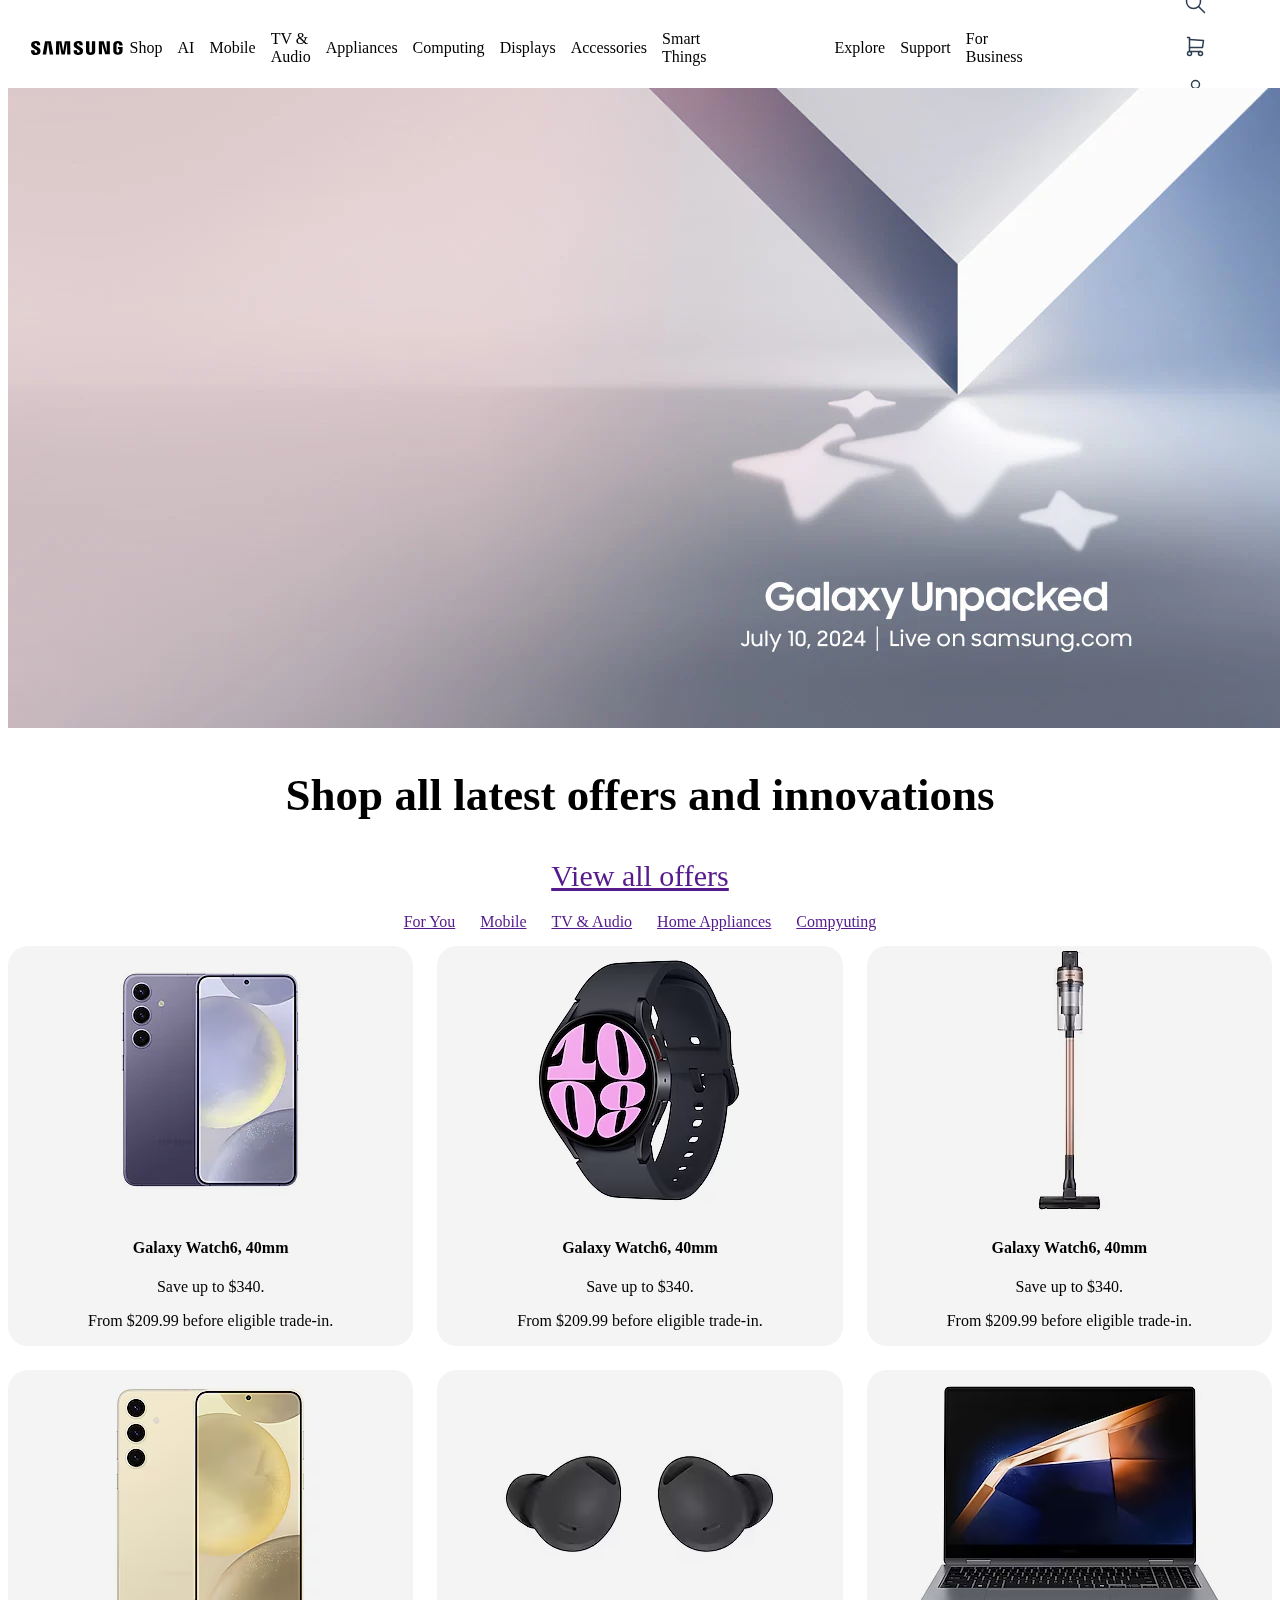
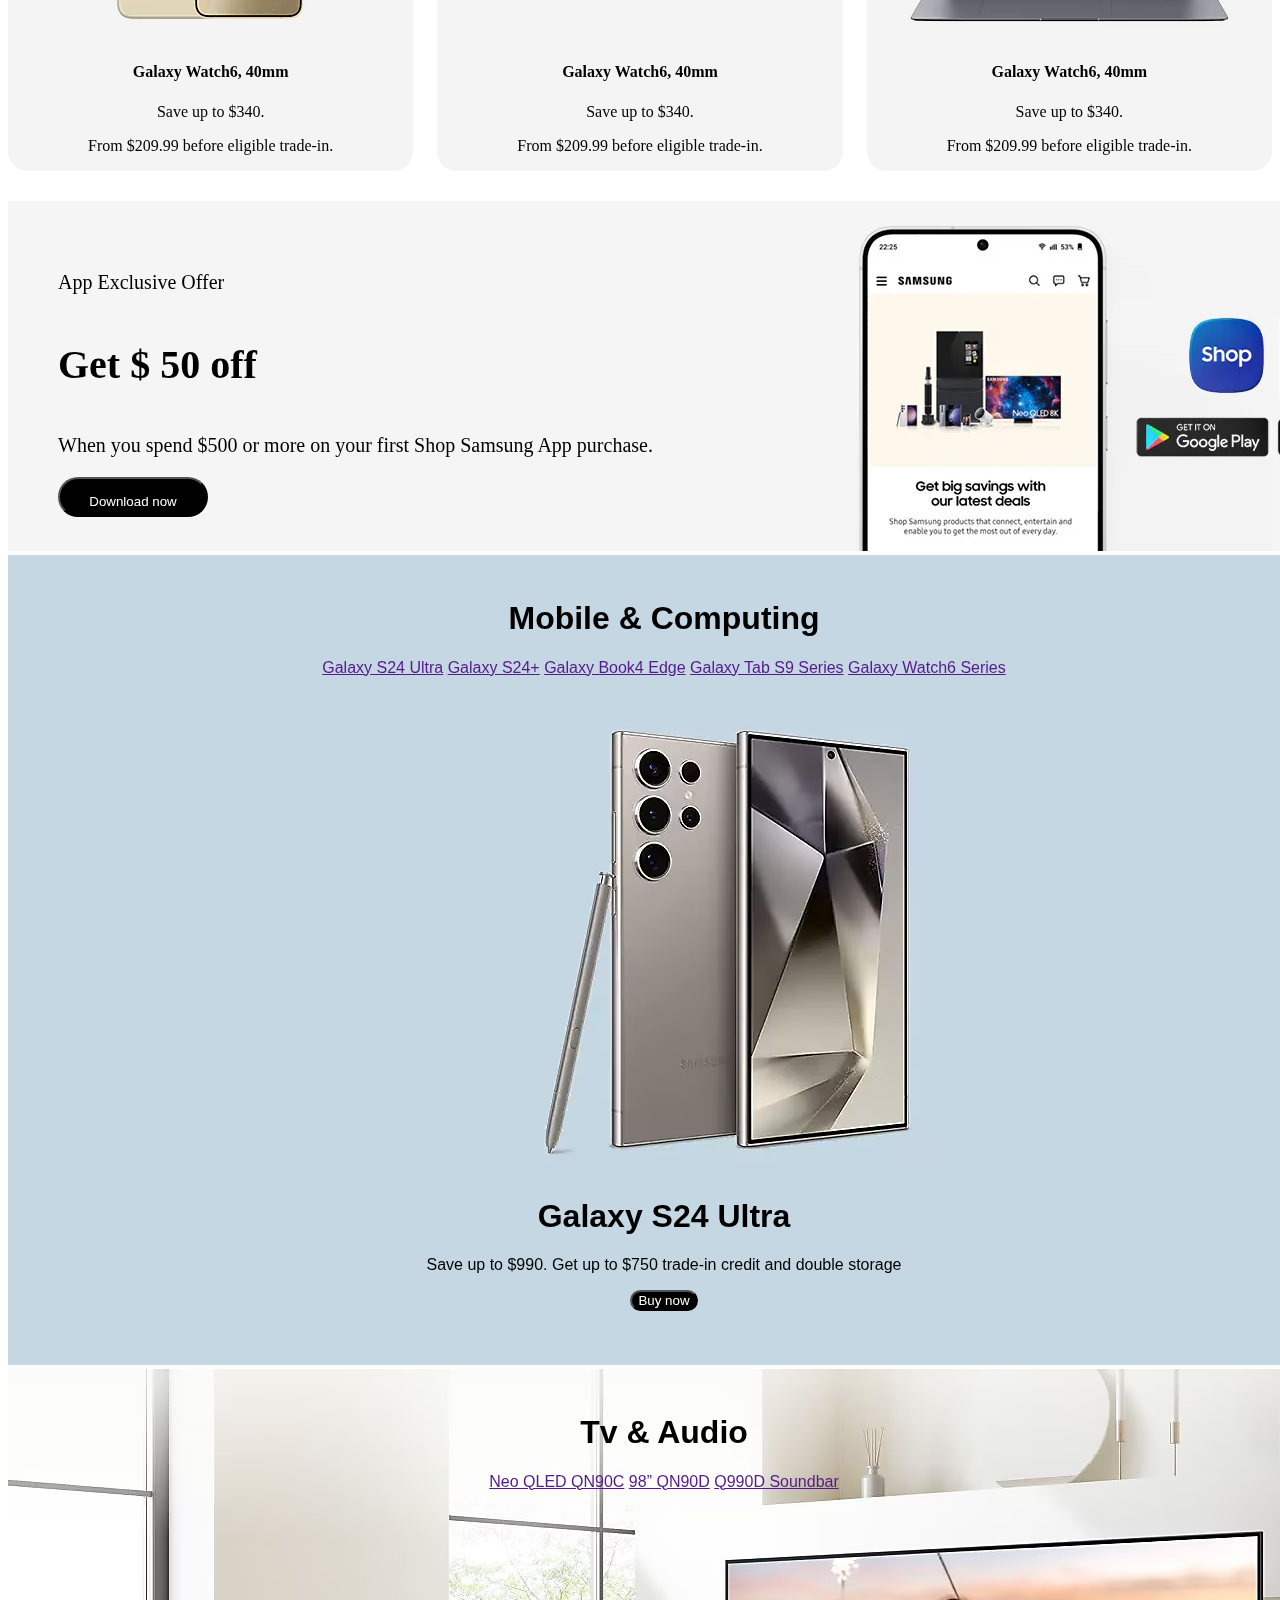
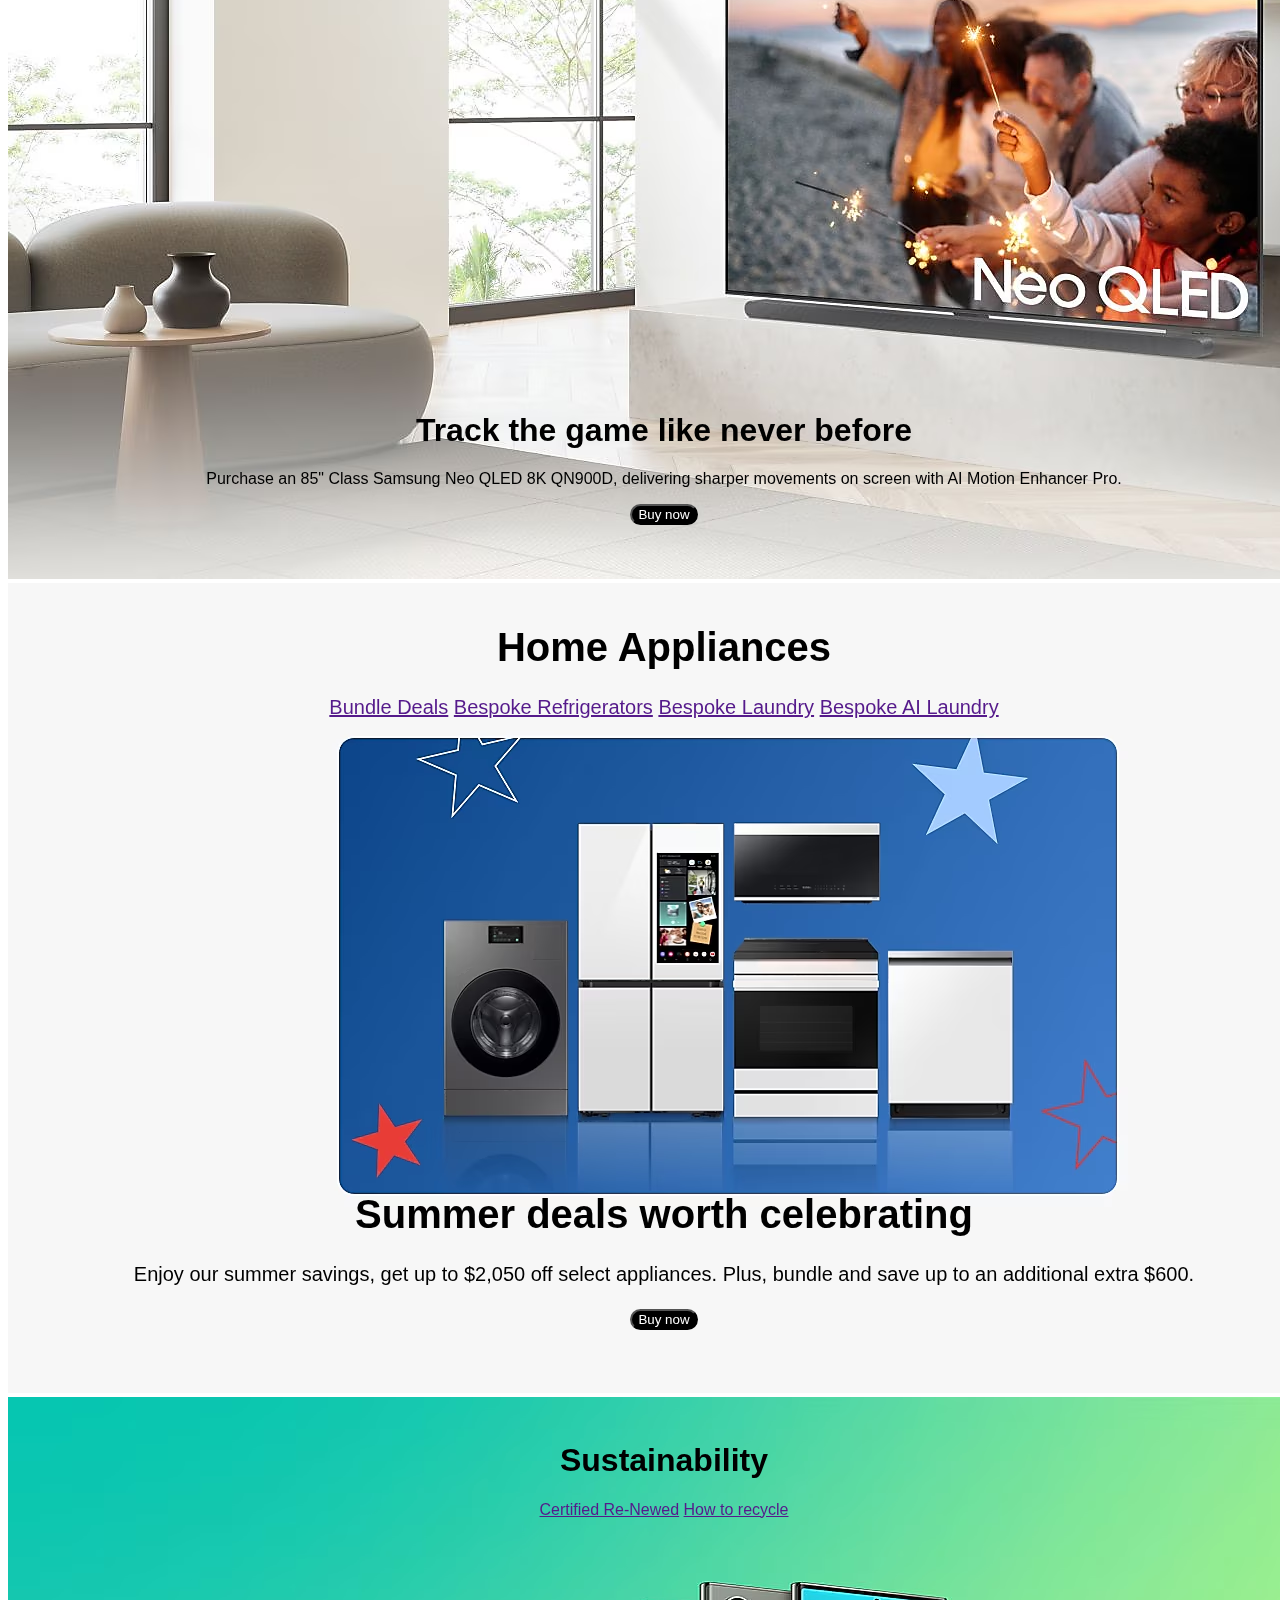
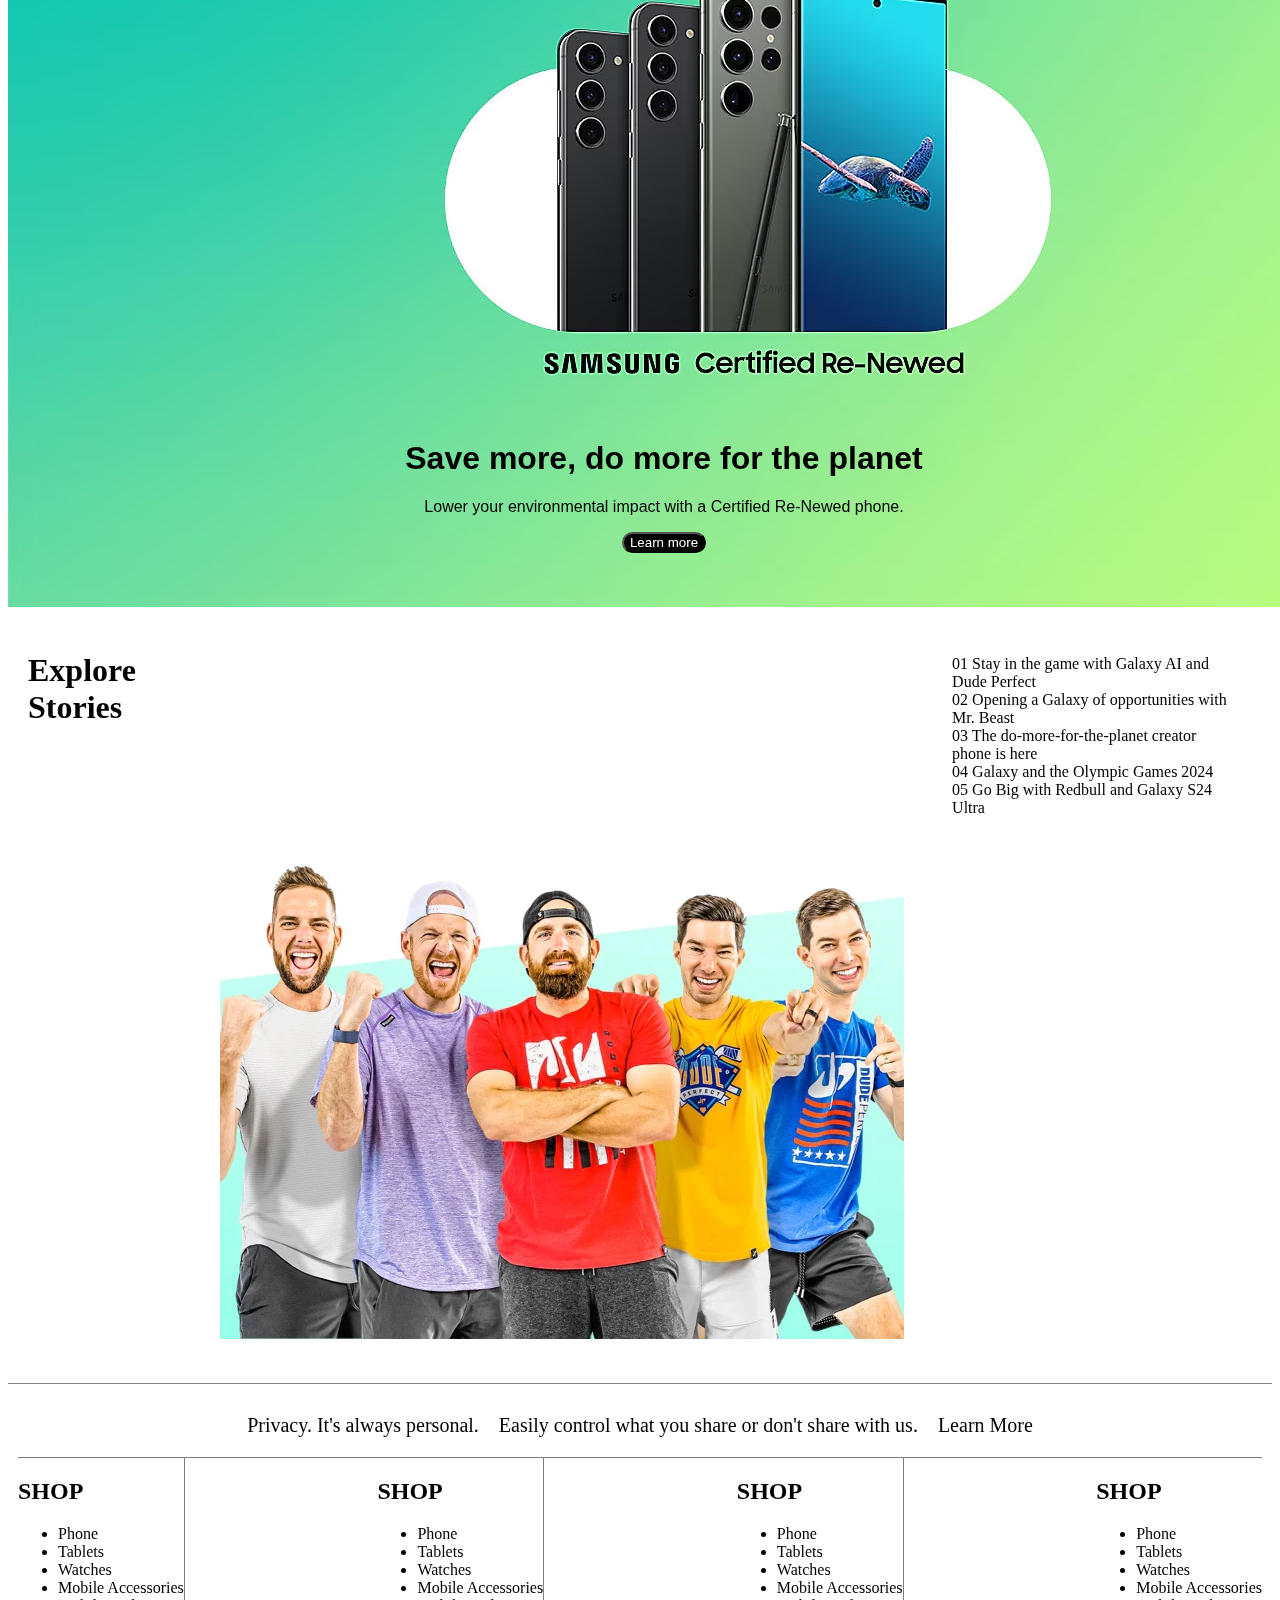
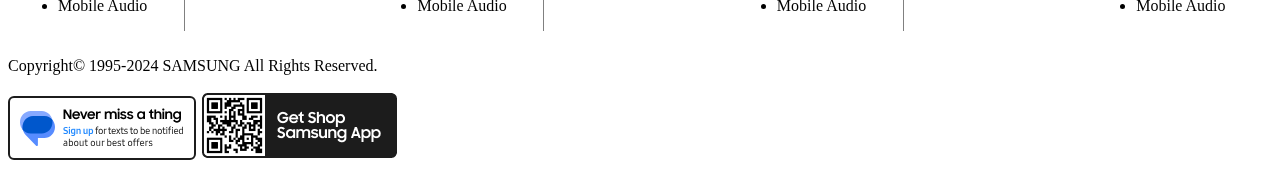
<file: index.html>
<!DOCTYPE html>
<html lang="en">

<head>
  <meta charset="UTF-8">
  <meta name="viewport" content="width=device-width, initial-scale=1.0">
  <title>Samsung</title>

  <link rel="stylesheet" href="stylemine.css">
</head>

<body>
  <div class="header">
    <svg class="icon" xmlns="http://www.w3.org/2000/svg" width="120" height="32" viewBox="0 0 120 32"
      data-di-res-id="2097a99-b5a21b67" data-di-rand="1719500979246" role="presentation" aria-hidden="true"
      tabindex="-1">
      <rect id="Clear_space" width="120" height="32" fill="none"></rect>
      <path id="Logo_ratio"
        d="M0,11.651V10.511H3.994v1.45a1.334,1.334,0,0,0,1.494,1.346A1.3,1.3,0,0,0,6.932,12.3a1.833,1.833,0,0,0-.026-1.113C6.133,9.243.851,8.363.18,5.333a5.347,5.347,0,0,1-.025-2.02C.567.88,2.705,0,5.359,0c2.113,0,5.025.492,5.025,3.754V4.816H6.674V3.884A1.275,1.275,0,0,0,5.282,2.537a1.25,1.25,0,0,0-1.365,1.01,2.021,2.021,0,0,0,.026.777c.437,1.734,6.081,2.667,6.7,5.8a6.943,6.943,0,0,1,.025,2.46C10.307,15.068,8.091,16,5.412,16,2.6,16,0,14.99,0,11.651ZM48.392,11.6V10.46h3.943v1.424A1.312,1.312,0,0,0,53.8,13.23a1.286,1.286,0,0,0,1.443-.984,1.759,1.759,0,0,0-.025-1.088c-.748-1.915-5.979-2.8-6.648-5.825a5.215,5.215,0,0,1-.026-1.994C48.959.932,51.1.052,53.7.052c2.088,0,4.973.518,4.973,3.728V4.816H54.989V3.91a1.268,1.268,0,0,0-1.365-1.346,1.2,1.2,0,0,0-1.34.984,2.017,2.017,0,0,0,.025.777c.412,1.734,6,2.641,6.623,5.747a6.806,6.806,0,0,1,.025,2.434c-.361,2.486-2.551,3.392-5.2,3.392C50.97,15.9,48.392,14.887,48.392,11.6Zm14.121.545a5.876,5.876,0,0,1-.025-.985V.44H66.25V11.495a4.111,4.111,0,0,0,.025.57,1.468,1.468,0,0,0,2.835,0,3.97,3.97,0,0,0,.026-.57V.44H72.9V11.158c0,.285-.026.829-.026.985-.257,2.8-2.448,3.7-5.179,3.7S62.771,14.938,62.513,12.143Zm30.974-.156A7.808,7.808,0,0,1,93.435,11V4.712c0-.259.025-.725.051-.985C93.821.932,96.063.052,98.717.052c2.629,0,4.947.88,5.206,3.676a7.185,7.185,0,0,1,.025.985V5.2h-3.762V4.376a3.1,3.1,0,0,0-.051-.57,1.553,1.553,0,0,0-2.964,0,3.088,3.088,0,0,0-.051.7V11.34a4.17,4.17,0,0,0,.026.57A1.472,1.472,0,0,0,98.717,13a1.406,1.406,0,0,0,1.52-1.087,2.09,2.09,0,0,0,.026-.57V9.165h-1.52V6.99H104V11a7.674,7.674,0,0,1-.052.984c-.257,2.718-2.6,3.676-5.231,3.676S93.744,14.705,93.487,11.987ZM41.049,15.378l-.1-13.825L38.369,15.378H34.607L32.055,1.553l-.1,13.825H28.242L28.551.466h6.056l1.881,11.651L38.369.466h6.055l.335,14.912Zm-19.79,0L19.249,1.553,17.187,15.378H13.168L15.9.466h6.623l2.732,14.912Zm62.977-.155L80.5,2.822l.206,12.4H77.046V.466h5.514l3.5,12.013L85.859.466h3.685V15.224Z"
        transform="translate(8 8)"></path>
    </svg>

    <div class="navigation">
      <div class="container">
        <div class="menu">Shop</div>
        <div class="menu">AI</div>
        <div class="menu">Mobile</div>
        <div class="menu">TV & Audio</div>
        <div class="menu">Appliances</div>
        <div class="menu">Computing</div>
        <div class="menu">Displays</div>
        <div class="menu">Accessories</div>
        <div class="menu">Smart Things</div>
      </div>
      <div class=" second-part-header">
        <div class="menu">Explore</div>
        <div class="menu">Support</div>
        <div class="menu">For Business</div>
      </div>
      <div class="icons-container">
        <svg xmlns="http://www.w3.org/2000/svg" class="icon icon-tabler icon-tabler-search" width="24" height="24"
          viewBox="0 0 24 24" stroke-width="1.5" stroke="#2c3e50" fill="none" stroke-linecap="round"
          stroke-linejoin="round">
          <path stroke="none" d="M0 0h24v24H0z" fill="none"></path>
          <path d="M10 10m-7 0a7 7 0 1 0 14 0a7 7 0 1 0 -14 0"></path>
          <path d="M21 21l-6 -6"></path>
        </svg>


        <svg xmlns="http://www.w3.org/2000/svg" class="icon icon-tabler icon-tabler-shopping-cart" width="24"
          height="24" viewBox="0 0 24 24" stroke-width="1.5" stroke="#2c3e50" fill="none" stroke-linecap="round"
          stroke-linejoin="round">
          <path stroke="none" d="M0 0h24v24H0z" fill="none" />
          <path d="M6 19m-2 0a2 2 0 1 0 4 0a2 2 0 1 0 -4 0" />
          <path d="M17 19m-2 0a2 2 0 1 0 4 0a2 2 0 1 0 -4 0" />
          <path d="M17 17h-11v-14h-2" />
          <path d="M6 5l14 1l-1 7h-13" />
        </svg>
        <svg xmlns="http://www.w3.org/2000/svg" class="icon icon-tabler icon-tabler-user" width="24" height="24"
          viewBox="0 0 24 24" stroke-width="1.5" stroke="#2c3e50" fill="none" stroke-linecap="round"
          stroke-linejoin="round">
          <path stroke="none" d="M0 0h24v24H0z" fill="none" />
          <path d="M8 7a4 4 0 1 0 8 0a4 4 0 0 0 -8 0" />
          <path d="M6 21v-2a4 4 0 0 1 4 -4h4a4 4 0 0 1 4 4v2" />
        </svg>
      </div>

    </div>
  </div>
  <div class="hero-section">
    <img src="samsung img 1.webp" alt="">
  </div>

  <div class="feature-section">
    <div class="feature-section-title-container">
      <h2 class="feature-section-title">
        Shop all latest offers and innovations
      </h2>
      <a class="all-offers" href="">View all offers</a>
    </div>
    <div class="feature-titles">
      <a href="">For You</a>
      <a href="">Mobile</a>
      <a href="">TV & Audio</a>
      <a href="">Home Appliances</a>
      <a href="">Compyuting</a>  
    </div>
    <div class="feature-rows-container">
      <div class="first-row">
        <div class="card">
          <img class="card-img" src="1 box.webp" alt="" />
          <h4>Galaxy Watch6, 40mm</h4>

          <p>Save up to $340.</p>
          <p>From $209.99 before eligible trade-in.</p>
        </div>
        <div class="card">
          <img class="card-img" src="2 box.avif" alt="" />
          <h4>Galaxy Watch6, 40mm</h4>

          <p>Save up to $340.</p>
          <p>From $209.99 before eligible trade-in.</p>
        </div>
        <div class="card">
          <img class="card-img" src="3rd box.avif" alt="" />
          <h4>Galaxy Watch6, 40mm</h4>

          <p>Save up to $340.</p>
          <p>From $209.99 before eligible trade-in.</p>
        </div>
      </div>
      <div class="second-row">
        <div class="card">
          <img class="card-img" src="4th box.avif" alt="" />
          <h4>Galaxy Watch6, 40mm</h4>

          <p>Save up to $340.</p>
          <p>From $209.99 before eligible trade-in.</p>
        </div>
        <div class="card">
          <img class="card-img" src="5th box.avif" alt="" />
          <h4>Galaxy Watch6, 40mm</h4>

          <p>Save up to $340.</p>
          <p>From $209.99 before eligible trade-in.</p>
        </div>
        <div class="card">
          <img class="card-img" src="6th box.avif" alt="" />
          <h4>Galaxy Watch6, 40mm</h4>
          <p>Save up to $340.</p>
          <p>From $209.99 before eligible trade-in.</p>
        </div>
      </div>
    </div>
    <div class="banner-section">
      <img src="samsung img 2.webp" alt="">
      <div class="banner-text-container">
        <p>App Exclusive Offer</p>
        <h1>Get $ 50 off</h1>
        <p>When you spend $500 or more on your first Shop Samsung App purchase.</p>
        <button>
          <p>Download now</p>
        </button>
      </div>
    </div>
  </div>

  <div class=" mobile-section">
    <img src="banner 1.avif" alt=""/>
    <div class="text-container">
      <div class="text1">
        <h1>Mobile & Computing</h1>
        <div>
          <a href="">Galaxy S24 Ultra</a>
          <a href="">Galaxy S24+</a>
          <a href="">Galaxy Book4 Edge</a>
          <a href="">Galaxy Tab S9 Series</a>
          <a href="">Galaxy Watch6 Series</a>
        </div>
      </div>
      <div class="text2">
          <h1>Galaxy S24 Ultra</h1>
          <p>Save up to $990. Get up to $750 trade-in credit and double storage</p>
          <button>Buy now</button>
      </div>
    </div>
  </div>


  <div class=" tv-section">
    <img src="samsung img 3.avif" alt=""/>
    <div class="text-container2">
      <div class="text3">
        <h1>Tv & Audio</h1>
        <div>
        <a href="">Neo QLED QN90C</a>
        <a href="">98” QN90D</a>
        <a href="">Q990D Soundbar</a>
        </div>
      </div>
      <div class="text4">
          <h1>Track the game like never before</h1>
          <p>Purchase an 85" Class Samsung Neo QLED 8K QN900D, delivering sharper movements on screen with AI Motion Enhancer Pro.</p>
          <button>Buy now</button>
      </div>
    </div>
  </div>


  <div class="home-section">
    <img src="samsung img 4.avif" alt=""/>
    <div class="text-container3">
      <div class="text5">
        <h1>Home Appliances</Audio></h1>
        <div>
        <a href="">Bundle Deals</a>
        <a href="">Bespoke Refrigerators</a>
        <a href="">Bespoke Laundry</a>
        <a href="">Bespoke AI Laundry</a>
        </div>
      </div>     
      <div class="text6">
          <h1>Summer deals worth celebrating</h1>
          <p>Enjoy our summer savings, get up to $2,050 off select appliances. Plus, bundle and save up to an additional extra $600.</p>
          <button>Buy now</button>
      </div>
    </div>
  </div>

  <div class="sustainability-section">
      <img src="samsung img 5.avif" alt=""/>
      <div class="text-container4">
        <div class="text7">
          <h1>Sustainability</Audio></h1>
          <div>
          <a href="">Certified Re-Newed</a>
          <a href="">How to recycle</a>
          </div>     
        </div>
        <div class="text8">
            <h1>Save more, do more for the planet</h1>
            <p>Lower your environmental impact with a Certified Re-Newed phone.</p>
            <button>Learn more</button>
        </div>
      </div>
  </div>

  <div class="explore-section">
          <h1>Explore Stories</Audio></h1>
      <div class="img-text-container">
        <div class="image-container">
        <img src="samsung img 6.webp" alt="">
        </div>
      </div>


      <div class="text-num-container">

        <div class="text-num">
        <span>01</span>
        <span>Stay in the game with Galaxy AI and Dude Perfect</span>
        </div>

        <div class="text-num">
        <span>02</span>
        <span>Opening a Galaxy of opportunities with Mr. Beast</span>
        </div>

        <div class="text-num">
        <span>03</span>
        <span>The do-more-for-the-planet creator phone is here</span>
        </div>

        <div class="text-num">
        <span>04</span>
        <span>Galaxy and the Olympic Games 2024</span>
        </div>

        <div class="text-num">
        <span>05</span>
        <span>Go Big with Redbull and Galaxy S24 Ultra</span>
        </div>
      </div>
      

    </div>

  <div class="footer-container">
    <div class="first-part-footer">
      <p>Privacy. It's always personal.</p>
      <p>Easily control what you share or don't share with us.</p>
      <p>Learn More</p>
    </div>

    <div class="second-part-footer">
      <div class="footer-column1">
        <h2>SHOP</h2>
        <ul>
          <li>Phone</li>
          <li>Tablets</li>
          <li>Watches</li>
          <li>Mobile Accessories</li>
          <li>Mobile Audio</li>
        </ul>
      </div>
      <div class="footer-column2">
        <h2>SHOP</h2>
        <ul>
          <li>Phone</li>
          <li>Tablets</li>
          <li>Watches</li>
          <li>Mobile Accessories</li>
          <li>Mobile Audio</li>
        </ul>
      </div>
      <div class="footer-column3">
        <h2>SHOP</h2>
        <ul>
          <li>Phone</li>
          <li>Tablets</li>
          <li>Watches</li>
          <li>Mobile Accessories</li>
          <li>Mobile Audio</li>
        </ul>

      </div>
      <div class="footer-column4">
        <h2>SHOP</h2>
        <ul>
          <li>Phone</li>
          <li>Tablets</li>
          <li>Watches</li>
          <li>Mobile Accessories</li>
          <li>Mobile Audio</li>
        </ul>

      </div>
      
    </div> 
  </div>

    <div class="bottom">
      <div class="bottom-text"></div>
      <p>Copyright© 1995-2024 SAMSUNG All Rights Reserved.</p>
      </div>

      <div class="bottom-img">
        <img src="text-banner-2.svg" alt="">
        <img src="text banner 4.png" alt="">
      </div>
    </div>

  </div>

</body>

</html>
</file>
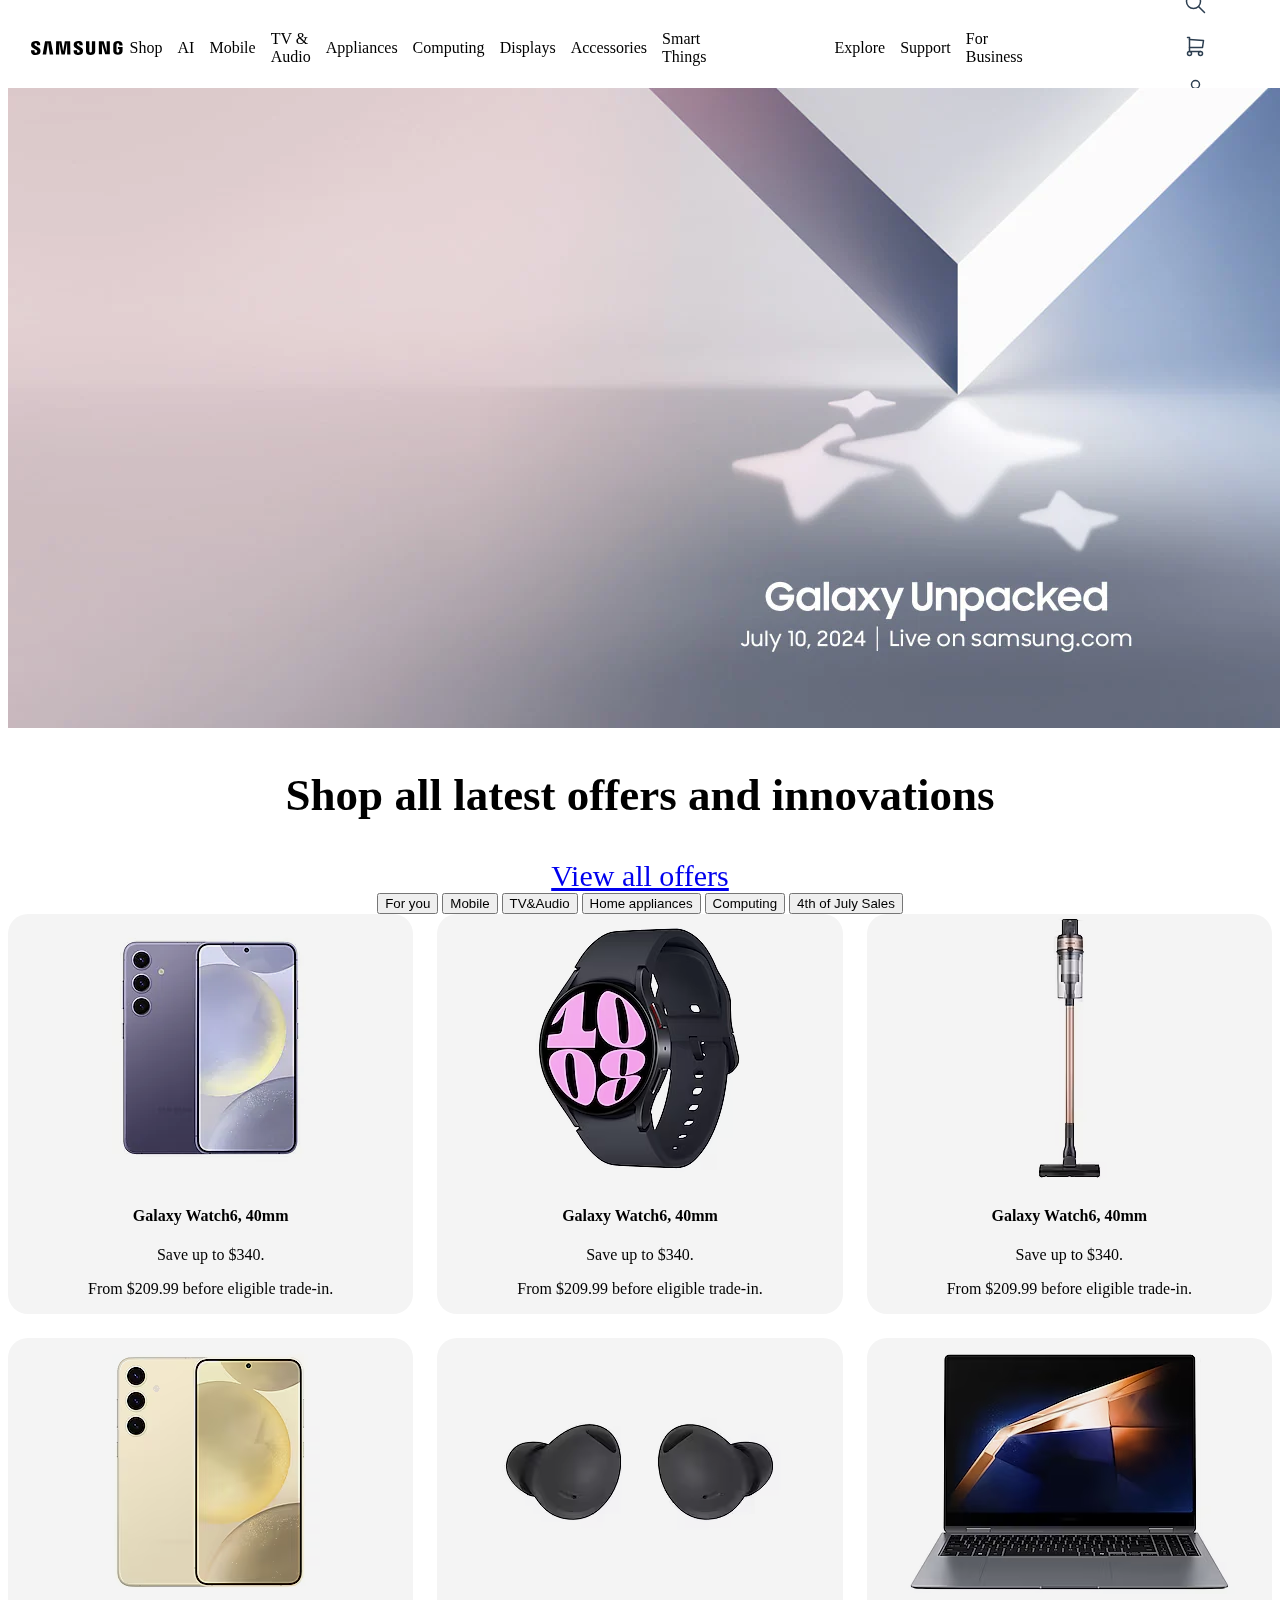
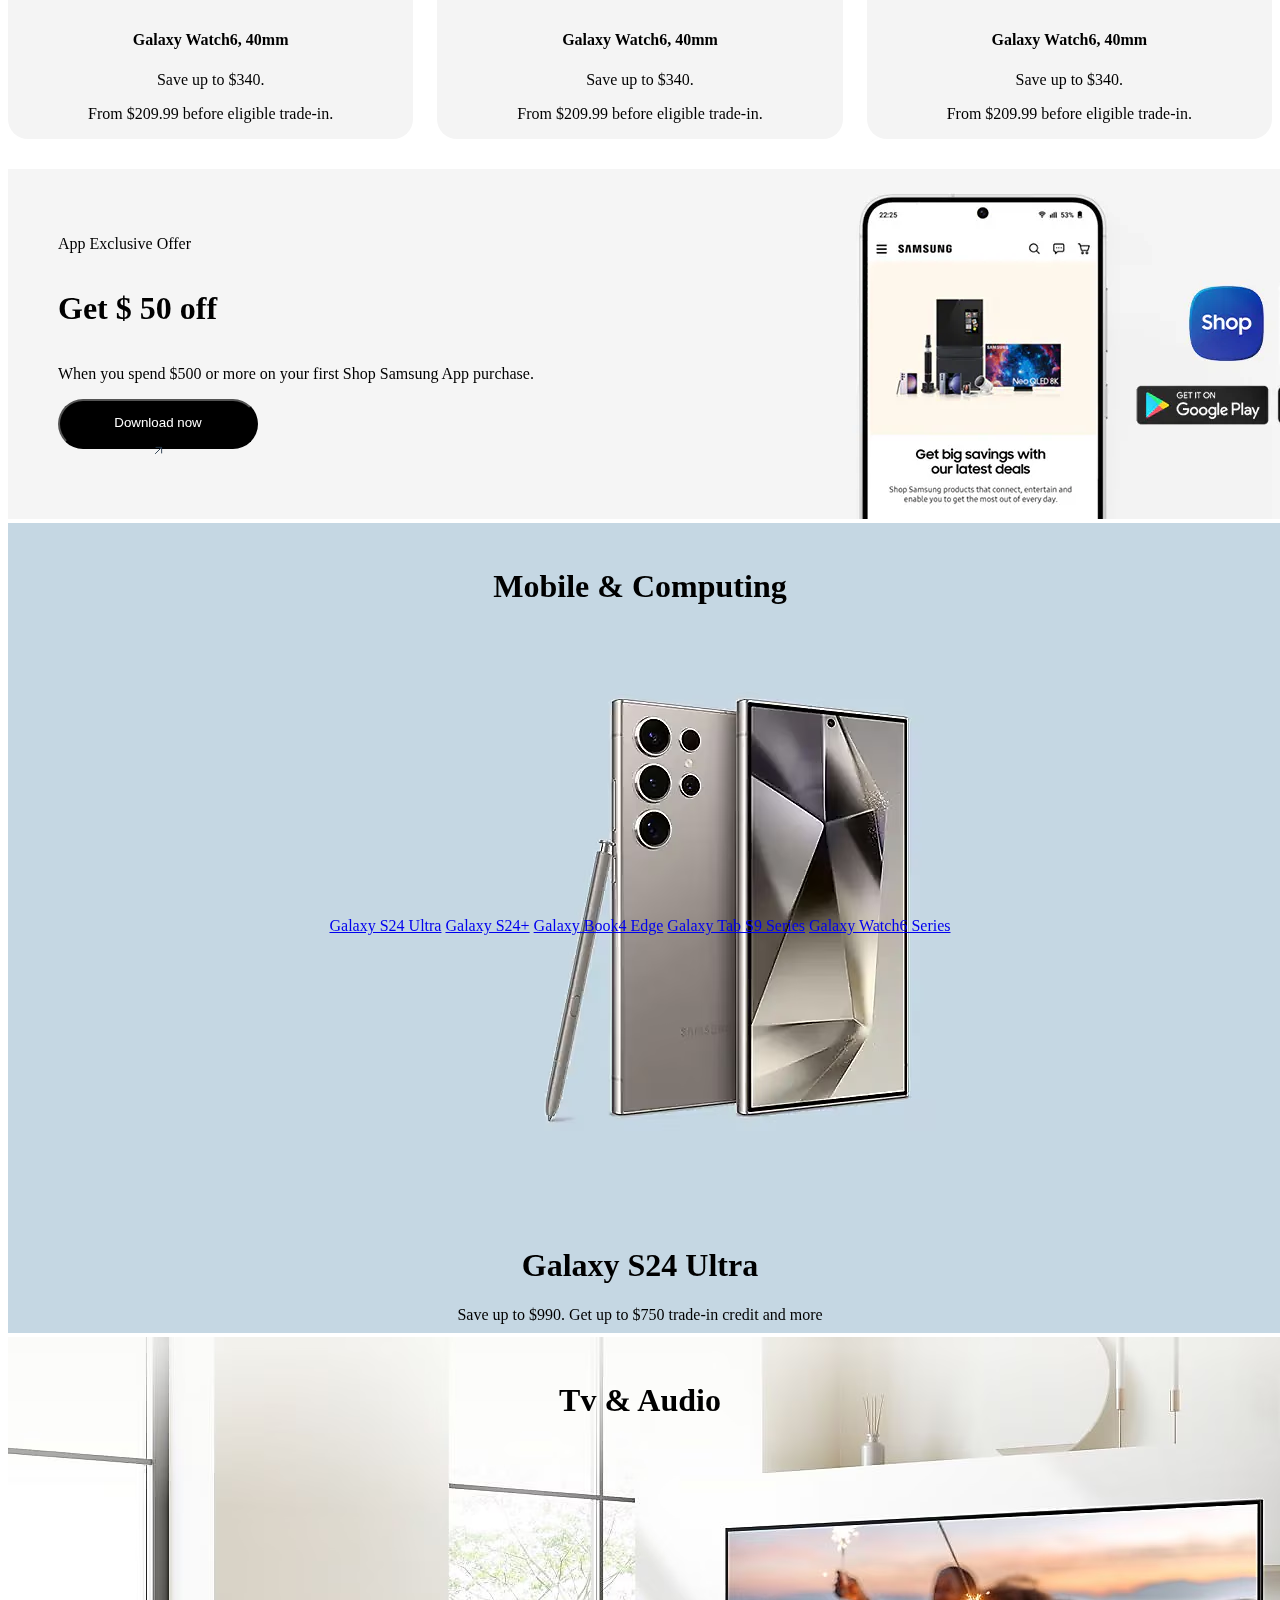
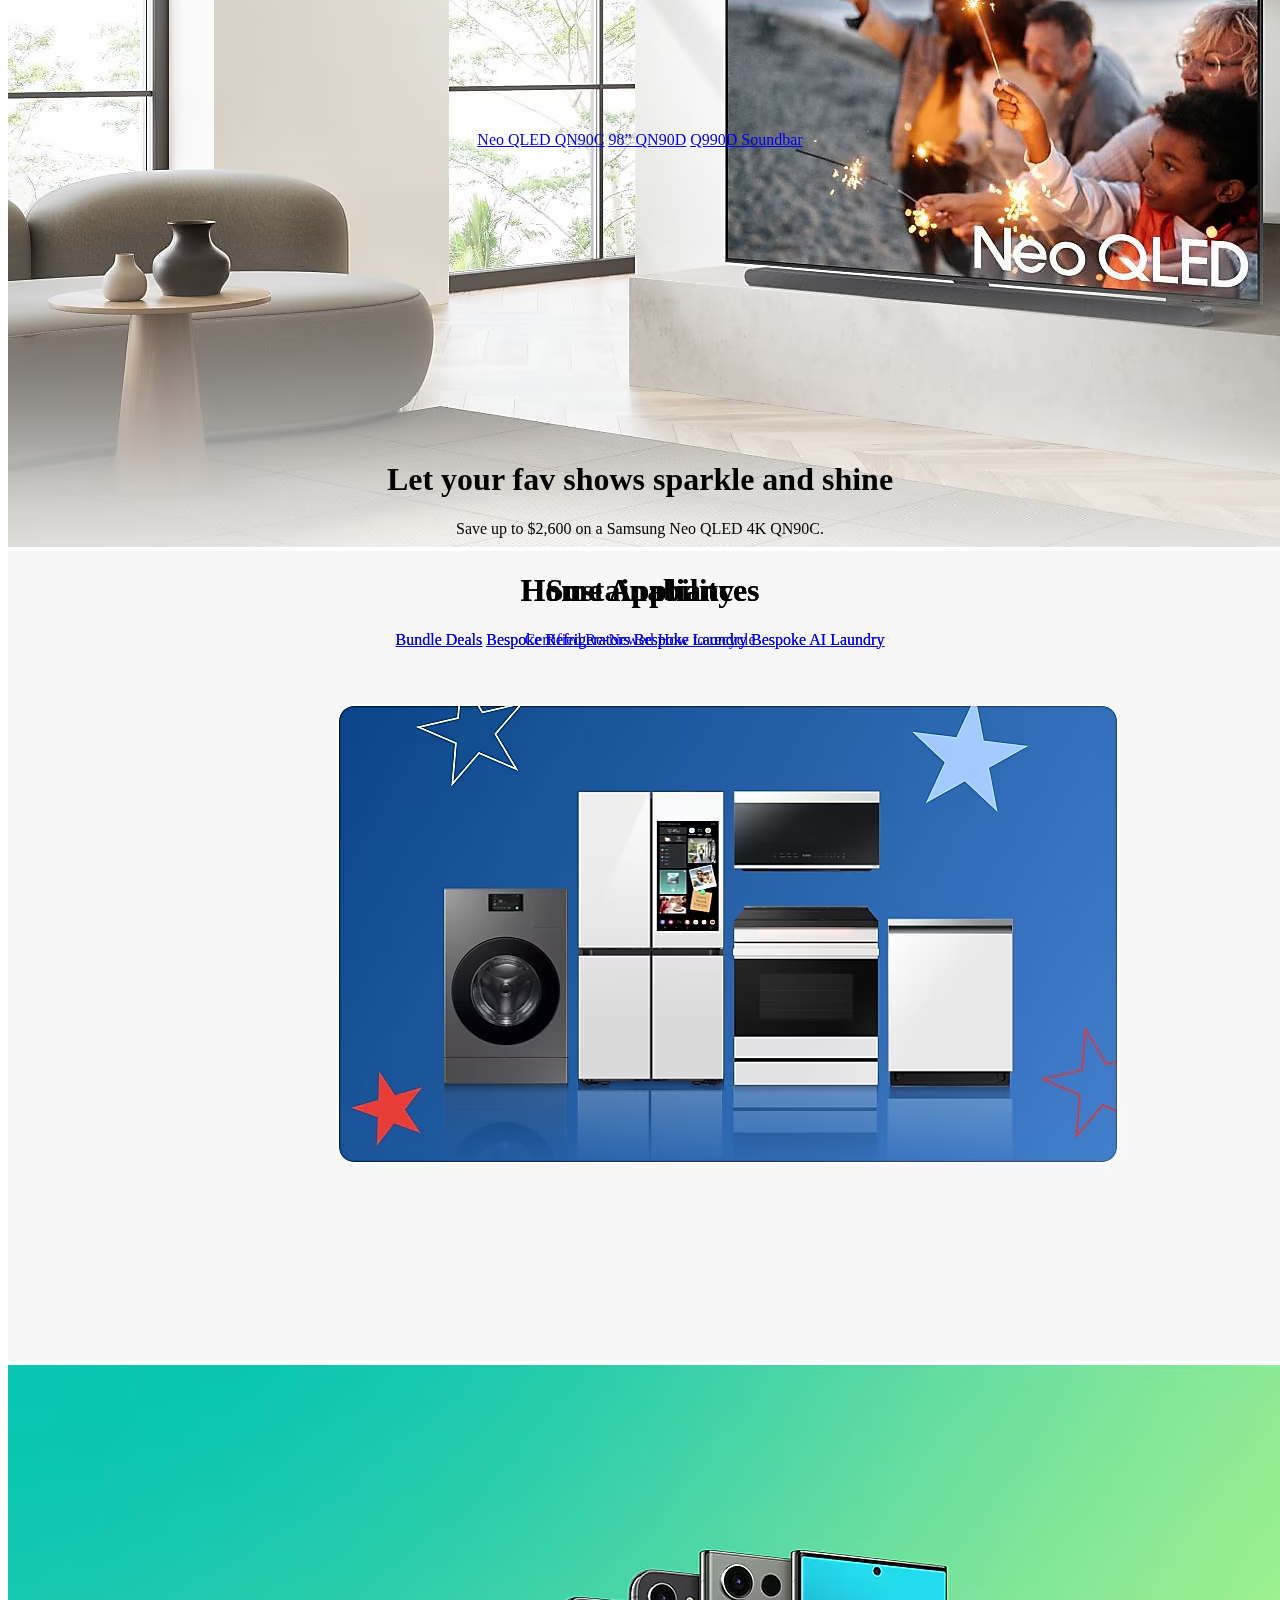
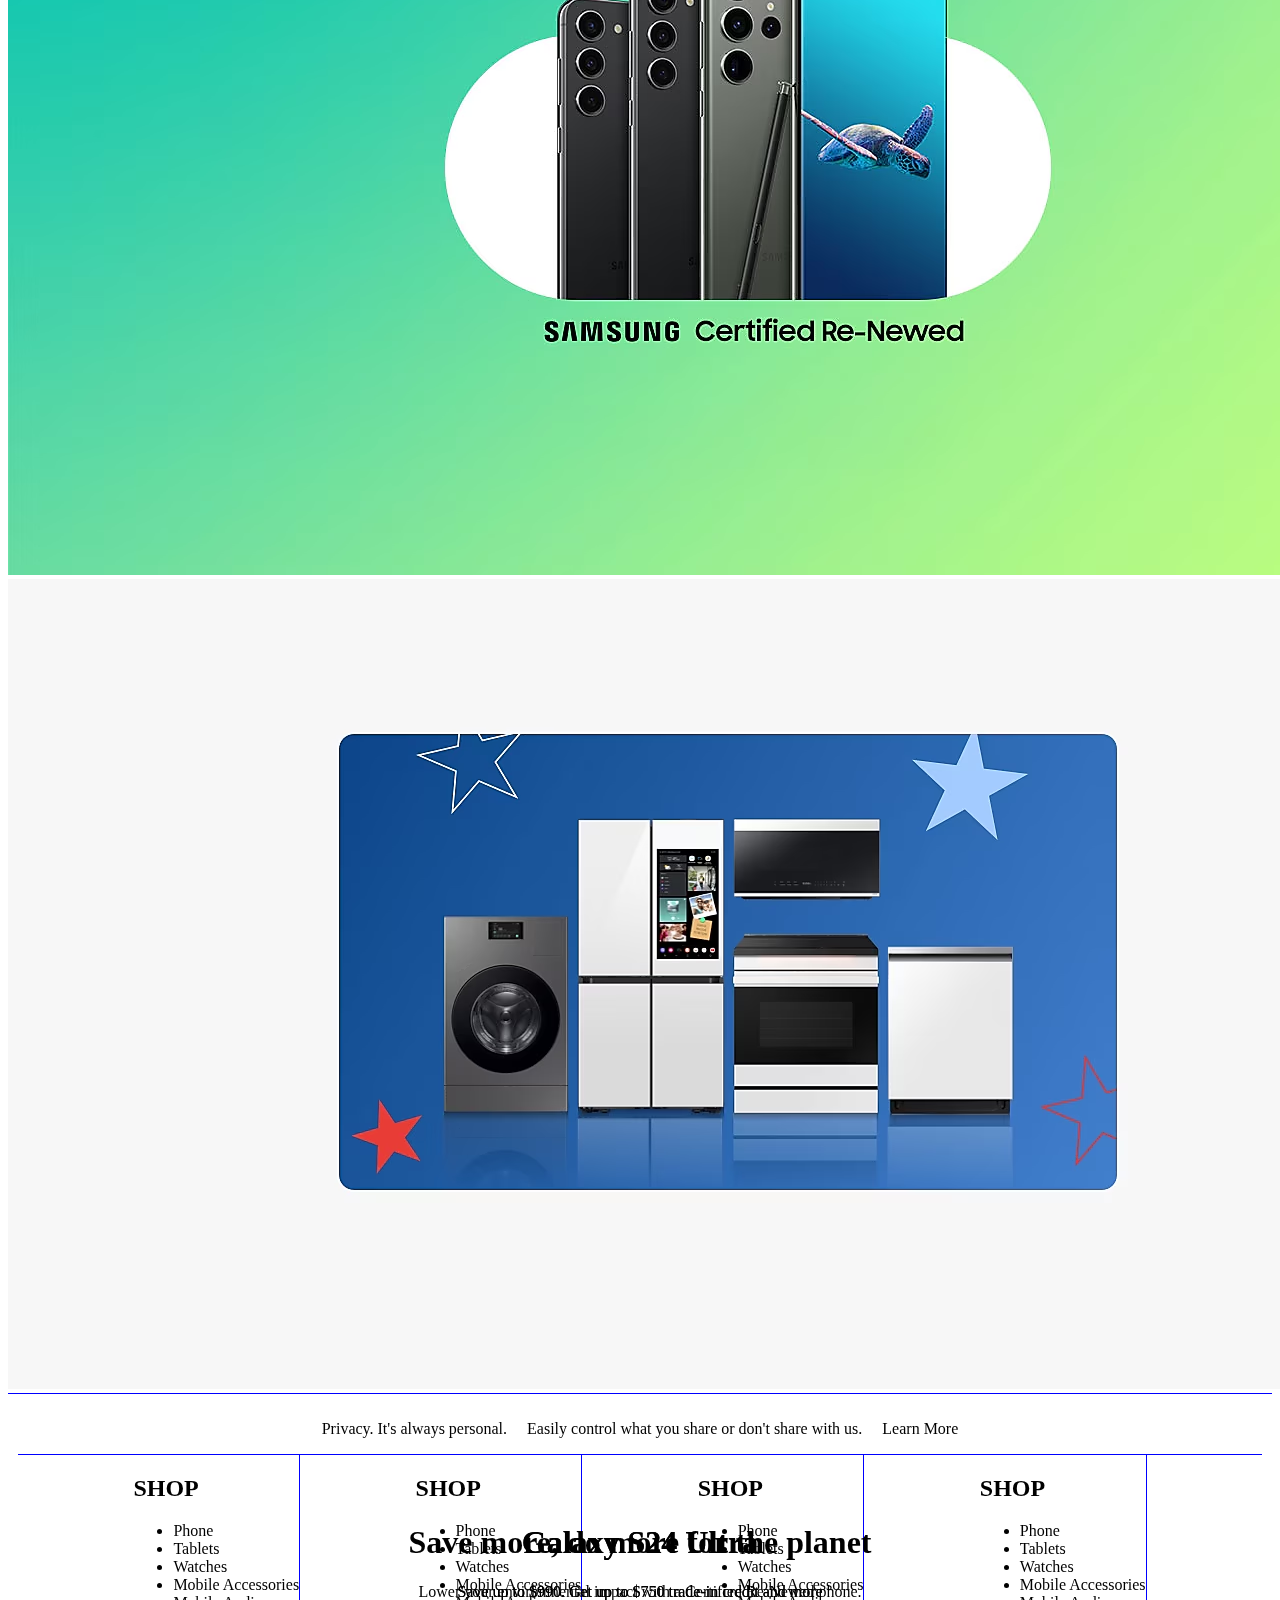
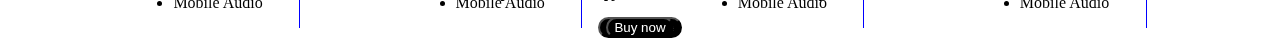
<file: Samsung.html>
<!DOCTYPE html>
<!-- saved from url=(0076)file:///Users/otgonsurenbandikhuu/Desktop/Pinecone/Samsung%20mine/index.html -->
<html lang="en"><head><meta http-equiv="Content-Type" content="text/html; charset=UTF-8">
  
  <meta name="viewport" content="width=device-width, initial-scale=1.0">
  <title>Samsung</title>

  <link rel="stylesheet" href="./Samsung_files/stylemine.css">
</head>

<body>
  <div class="header">
    <svg class="icon" xmlns="http://www.w3.org/2000/svg" width="120" height="32" viewBox="0 0 120 32" data-di-res-id="2097a99-b5a21b67" data-di-rand="1719500979246" role="presentation" aria-hidden="true" tabindex="-1">
      <rect id="Clear_space" width="120" height="32" fill="none"></rect>
      <path id="Logo_ratio" d="M0,11.651V10.511H3.994v1.45a1.334,1.334,0,0,0,1.494,1.346A1.3,1.3,0,0,0,6.932,12.3a1.833,1.833,0,0,0-.026-1.113C6.133,9.243.851,8.363.18,5.333a5.347,5.347,0,0,1-.025-2.02C.567.88,2.705,0,5.359,0c2.113,0,5.025.492,5.025,3.754V4.816H6.674V3.884A1.275,1.275,0,0,0,5.282,2.537a1.25,1.25,0,0,0-1.365,1.01,2.021,2.021,0,0,0,.026.777c.437,1.734,6.081,2.667,6.7,5.8a6.943,6.943,0,0,1,.025,2.46C10.307,15.068,8.091,16,5.412,16,2.6,16,0,14.99,0,11.651ZM48.392,11.6V10.46h3.943v1.424A1.312,1.312,0,0,0,53.8,13.23a1.286,1.286,0,0,0,1.443-.984,1.759,1.759,0,0,0-.025-1.088c-.748-1.915-5.979-2.8-6.648-5.825a5.215,5.215,0,0,1-.026-1.994C48.959.932,51.1.052,53.7.052c2.088,0,4.973.518,4.973,3.728V4.816H54.989V3.91a1.268,1.268,0,0,0-1.365-1.346,1.2,1.2,0,0,0-1.34.984,2.017,2.017,0,0,0,.025.777c.412,1.734,6,2.641,6.623,5.747a6.806,6.806,0,0,1,.025,2.434c-.361,2.486-2.551,3.392-5.2,3.392C50.97,15.9,48.392,14.887,48.392,11.6Zm14.121.545a5.876,5.876,0,0,1-.025-.985V.44H66.25V11.495a4.111,4.111,0,0,0,.025.57,1.468,1.468,0,0,0,2.835,0,3.97,3.97,0,0,0,.026-.57V.44H72.9V11.158c0,.285-.026.829-.026.985-.257,2.8-2.448,3.7-5.179,3.7S62.771,14.938,62.513,12.143Zm30.974-.156A7.808,7.808,0,0,1,93.435,11V4.712c0-.259.025-.725.051-.985C93.821.932,96.063.052,98.717.052c2.629,0,4.947.88,5.206,3.676a7.185,7.185,0,0,1,.025.985V5.2h-3.762V4.376a3.1,3.1,0,0,0-.051-.57,1.553,1.553,0,0,0-2.964,0,3.088,3.088,0,0,0-.051.7V11.34a4.17,4.17,0,0,0,.026.57A1.472,1.472,0,0,0,98.717,13a1.406,1.406,0,0,0,1.52-1.087,2.09,2.09,0,0,0,.026-.57V9.165h-1.52V6.99H104V11a7.674,7.674,0,0,1-.052.984c-.257,2.718-2.6,3.676-5.231,3.676S93.744,14.705,93.487,11.987ZM41.049,15.378l-.1-13.825L38.369,15.378H34.607L32.055,1.553l-.1,13.825H28.242L28.551.466h6.056l1.881,11.651L38.369.466h6.055l.335,14.912Zm-19.79,0L19.249,1.553,17.187,15.378H13.168L15.9.466h6.623l2.732,14.912Zm62.977-.155L80.5,2.822l.206,12.4H77.046V.466h5.514l3.5,12.013L85.859.466h3.685V15.224Z" transform="translate(8 8)"></path>
    </svg>

    <div class="navigation">
      <div class="container">
        <div class="menu">Shop</div>
        <div class="menu">AI</div>
        <div class="menu">Mobile</div>
        <div class="menu">TV &amp; Audio</div>
        <div class="menu">Appliances</div>
        <div class="menu">Computing</div>
        <div class="menu">Displays</div>
        <div class="menu">Accessories</div>
        <div class="menu">Smart Things</div>
      </div>
      <div class=" second-part-header">
        <div class="menu">Explore</div>
        <div class="menu">Support</div>
        <div class="menu">For Business</div>
      </div>
      <div class="icons-container">
        <svg xmlns="http://www.w3.org/2000/svg" class="icon icon-tabler icon-tabler-search" width="24" height="24" viewBox="0 0 24 24" stroke-width="1.5" stroke="#2c3e50" fill="none" stroke-linecap="round" stroke-linejoin="round">
          <path stroke="none" d="M0 0h24v24H0z" fill="none"></path>
          <path d="M10 10m-7 0a7 7 0 1 0 14 0a7 7 0 1 0 -14 0"></path>
          <path d="M21 21l-6 -6"></path>
        </svg>


        <svg xmlns="http://www.w3.org/2000/svg" class="icon icon-tabler icon-tabler-shopping-cart" width="24" height="24" viewBox="0 0 24 24" stroke-width="1.5" stroke="#2c3e50" fill="none" stroke-linecap="round" stroke-linejoin="round">
          <path stroke="none" d="M0 0h24v24H0z" fill="none"></path>
          <path d="M6 19m-2 0a2 2 0 1 0 4 0a2 2 0 1 0 -4 0"></path>
          <path d="M17 19m-2 0a2 2 0 1 0 4 0a2 2 0 1 0 -4 0"></path>
          <path d="M17 17h-11v-14h-2"></path>
          <path d="M6 5l14 1l-1 7h-13"></path>
        </svg>
        <svg xmlns="http://www.w3.org/2000/svg" class="icon icon-tabler icon-tabler-user" width="24" height="24" viewBox="0 0 24 24" stroke-width="1.5" stroke="#2c3e50" fill="none" stroke-linecap="round" stroke-linejoin="round">
          <path stroke="none" d="M0 0h24v24H0z" fill="none"></path>
          <path d="M8 7a4 4 0 1 0 8 0a4 4 0 0 0 -8 0"></path>
          <path d="M6 21v-2a4 4 0 0 1 4 -4h4a4 4 0 0 1 4 4v2"></path>
        </svg>
      </div>

    </div>
  </div>
  <div class="hero-section">
    <img src="./Samsung_files/samsung img 1.webp" alt="">
  </div>

  <div class="feature-section">
    <div class="feature-section-title-container">
      <h2 class="feature-section-title">
        Shop all latest offers and innovations
      </h2>
      <a class="all-offers" href="file:///Users/otgonsurenbandikhuu/Desktop/Pinecone/Samsung%20mine/index.html">View all offers</a>
    </div>
    <div class="feature-titles">
      <button>For you</button>
      <button>Mobile</button>
      <button>TV&amp;Audio</button>
      <button>Home appliances</button>
      <button>Computing</button>
      <button>4th of July Sales</button>
    </div>
    <div class="feature-rows-container">
      <div class="first-row">
        <div class="card">
          <img class="card-img" src="./Samsung_files/1 box.webp" alt="">
          <h4>Galaxy Watch6, 40mm</h4>

          <p>Save up to $340.</p>
          <p>From $209.99 before eligible trade-in.</p>
        </div>
        <div class="card">
          <img class="card-img" src="./Samsung_files/2 box.avif" alt="">
          <h4>Galaxy Watch6, 40mm</h4>

          <p>Save up to $340.</p>
          <p>From $209.99 before eligible trade-in.</p>
        </div>
        <div class="card">
          <img class="card-img" src="./Samsung_files/3rd box.avif" alt="">
          <h4>Galaxy Watch6, 40mm</h4>

          <p>Save up to $340.</p>
          <p>From $209.99 before eligible trade-in.</p>
        </div>
      </div>
      <div class="second-row">
        <div class="card">
          <img class="card-img" src="./Samsung_files/4th box.avif" alt="">
          <h4>Galaxy Watch6, 40mm</h4>

          <p>Save up to $340.</p>
          <p>From $209.99 before eligible trade-in.</p>
        </div>
        <div class="card">
          <img class="card-img" src="./Samsung_files/5th box.avif" alt="">
          <h4>Galaxy Watch6, 40mm</h4>

          <p>Save up to $340.</p>
          <p>From $209.99 before eligible trade-in.</p>
        </div>
        <div class="card">
          <img class="card-img" src="./Samsung_files/6th box.avif" alt="">
          <h4>Galaxy Watch6, 40mm</h4>

          <p>Save up to $340.</p>
          <p>From $209.99 before eligible trade-in.</p>
        </div>
      </div>
    </div>
    <div class="banner-section">
      <img src="./Samsung_files/samsung img 2.webp" alt="">
      <div class="banner-text-container">
        <p>App Exclusive Offer</p>
        <h1>Get $ 50 off</h1>
        <p>When you spend $500 or more on your first Shop Samsung App purchase.</p>
        <button>
          <p>Download now</p>
          <svg xmlns="http://www.w3.org/2000/svg" class="icon icon-tabler icon-tabler-arrow-up-right" width="15" height="15" viewBox="0 0 24 24" stroke-width="1.5" stroke="#2c3e50" fill="none" stroke-linecap="round" stroke-linejoin="round">
            <path stroke="none" d="M0 0h24v24H0z" fill="none"></path>
            <path d="M17 7l-10 10"></path>
            <path d="M8 7l9 0l0 9"></path>
          </svg>
        </button>
      </div>
  </div>

   
  <div class=" mobile-section">
    <img src="./Samsung_files/banner 1.avif" alt="">
    <div class="text-container">
      <div class="text1">
        <h1>Mobile &amp; Computing</h1>
      </div>
      <div>
        <a href="file:///Users/otgonsurenbandikhuu/Desktop/Pinecone/Samsung%20mine/index.html">Galaxy S24 Ultra</a>
        <a href="file:///Users/otgonsurenbandikhuu/Desktop/Pinecone/Samsung%20mine/index.html">Galaxy S24+</a>
        <a href="file:///Users/otgonsurenbandikhuu/Desktop/Pinecone/Samsung%20mine/index.html">Galaxy Book4 Edge</a>
        <a href="file:///Users/otgonsurenbandikhuu/Desktop/Pinecone/Samsung%20mine/index.html">Galaxy Tab S9 Series</a>
        <a href="file:///Users/otgonsurenbandikhuu/Desktop/Pinecone/Samsung%20mine/index.html">Galaxy Watch6 Series</a>
      </div>
      <div class="text2">
          <h1>Galaxy S24 Ultra</h1>
          <p>Save up to $990. Get up to $750 trade-in credit and more</p>
          <button>Buy now</button>
      </div>
    </div>
  </div>


  <div class=" tv-section">
    <img src="./Samsung_files/samsung img 3.avif" alt="">
    <div class="text-container2">
      <div class="text1">
        <h1>Tv &amp; Audio</h1>
      </div>
      <div>
        <a href="file:///Users/otgonsurenbandikhuu/Desktop/Pinecone/Samsung%20mine/index.html">Neo QLED QN90C</a>
        <a href="file:///Users/otgonsurenbandikhuu/Desktop/Pinecone/Samsung%20mine/index.html">98” QN90D</a>
        <a href="file:///Users/otgonsurenbandikhuu/Desktop/Pinecone/Samsung%20mine/index.html">Q990D Soundbar</a>
      </div>
      <div class="text2">
          <h1>Let your fav shows sparkle and shine</h1>
          <p>Save up to $2,600 on a Samsung Neo QLED 4K QN90C.</p>
          <button>Buy now</button>
      </div>
    </div>
  </div>


  <div class="home-section">
    <img src="./Samsung_files/samsung img 4.avif" alt="">
    <div class="text-container3">
      <div class="text1">
        <h1>Home Appliances</h1>
        <a href="file:///Users/otgonsurenbandikhuu/Desktop/Pinecone/Samsung%20mine/index.html">Bundle Deals</a>
        <a href="file:///Users/otgonsurenbandikhuu/Desktop/Pinecone/Samsung%20mine/index.html">Bespoke Refrigerators</a>
        <a href="file:///Users/otgonsurenbandikhuu/Desktop/Pinecone/Samsung%20mine/index.html">Bespoke Laundry</a>
        <a href="file:///Users/otgonsurenbandikhuu/Desktop/Pinecone/Samsung%20mine/index.html">Bespoke AI Laundry</a>
      </div>
      <div>
         
    </div>
      <div class="text2">
          <h1>Galaxy S24 Ultra</h1>
          <p>Save up to $990. Get up to $750 trade-in credit and more</p>
          <button>Buy now</button>
      </div>
    </div>

    <div class="sustainability-section">
      <img src="./Samsung_files/samsung img 5.avif" alt="">
      <div class="text-container3">
        <div class="text1">
          <h1>Sustainability</h1>
          <a href="file:///Users/otgonsurenbandikhuu/Desktop/Pinecone/Samsung%20mine/index.html">Certified Re-Newed</a>
          <a href="file:///Users/otgonsurenbandikhuu/Desktop/Pinecone/Samsung%20mine/index.html">How to recycle</a>
        </div>
        <div>
           
      </div>
        <div class="text2">
            <h1>Save more, do more for the planet</h1>
            <p>Lower your environmental impact with a Certified Re-Newed phone.</p>
            <button>Learn more</button>
        </div>
      </div>

    <div class="explore-section">
      <img src="./Samsung_files/samsung img 4.avif" alt="">
      <div class="text-container3">
        <div class="text1">
          <h1>Home Appliances</h1>
          <a href="file:///Users/otgonsurenbandikhuu/Desktop/Pinecone/Samsung%20mine/index.html">Bundle Deals</a>
          <a href="file:///Users/otgonsurenbandikhuu/Desktop/Pinecone/Samsung%20mine/index.html">Bespoke Refrigerators</a>
          <a href="file:///Users/otgonsurenbandikhuu/Desktop/Pinecone/Samsung%20mine/index.html">Bespoke Laundry</a>
          <a href="file:///Users/otgonsurenbandikhuu/Desktop/Pinecone/Samsung%20mine/index.html">Bespoke AI Laundry</a>
        </div>
        <div>
           
      </div>
        <div class="text2">
            <h1>Galaxy S24 Ultra</h1>
            <p>Save up to $990. Get up to $750 trade-in credit and more</p>
            <button>Buy now</button>
        </div>
      </div>

</div>


  <div class="footer-container">
    <div class="first-part-footer">
      <p>Privacy. It's always personal.</p>
      <p>Easily control what you share or don't share with us.</p>
      <p>Learn More</p>
    </div>

    <div class="second-part-footer">
      <div class="footer-column">
        <h2>SHOP</h2>
        <ul>
          <li>Phone</li>
          <li>Tablets</li>
          <li>Watches</li>
          <li>Mobile Accessories</li>
          <li>Mobile Audio</li>
        </ul>
      </div>
      <div class="footer-column">
        <h2>SHOP</h2>
        <ul>
          <li>Phone</li>
          <li>Tablets</li>
          <li>Watches</li>
          <li>Mobile Accessories</li>
          <li>Mobile Audio</li>
        </ul>
      </div>
      <div class="footer-column">
        <h2>SHOP</h2>
        <ul>
          <li>Phone</li>
          <li>Tablets</li>
          <li>Watches</li>
          <li>Mobile Accessories</li>
          <li>Mobile Audio</li>
        </ul>

      </div>
      <div class="footer-column">
        <h2>SHOP</h2>
        <ul>
          <li>Phone</li>
          <li>Tablets</li>
          <li>Watches</li>
          <li>Mobile Accessories</li>
          <li>Mobile Audio</li>
        </ul>

      </div>
    </div>
  </div>



</div></div></div></body></html>
</file>
<file: stylemine.css>
.header {
    display: flex;
    max-width: 1440px;
    margin: auto;
    padding: 0 16px;
    align-items: center;
    justify-content: space-between;
    height: 80px;
   
}

.container {
    display: flex;
    gap: 15px;
    align-items: center;
}

.second-part-header {
    display: flex;
    align-items: center;
    gap: 15px;
 
    
   
}

.icons-container {
    margin-left: 25px
    
}

.icons-container > svg {
    padding: 7.5px;
}

.navigation {
 display: flex;
 gap: 128px;
}

.menu {
    color: black;
    font-size: 16px;
}
.hero-section {
    max-width: 1440px;
    margin: auto
}

.feature-section {
    max-width: 1440px;
    margin: auto;
    
}

.feature-section-title-container {
    text-align: center;
    gap: 20px;
    font-size: 30px;
}

.feature-titles {
    text-align: center;
    display: flex;
    gap: 25px;
    justify-content: center; 
    padding-top: 20px;
    padding-bottom: 15px;
   
     
}

.feature-rows-container {
    display: flex;
    gap: 24px;
    flex-direction: column;
}

.first-row {
    display: flex;
    gap: 24px;
}

.second-row {
    display: flex;
    gap: 24px;
}

.card {
    width: 33.33%;
    background-color: #f4f4f4;
    text-align: center;
    border-radius: 20px;
}

.card > img {
    mix-blend-mode: multiply;
}

.banner-section {
    position: relative;
    max-width: 1440px;
    margin-top: 30px;    
}

.banner-text-container {
    position: absolute;
    top: 0;
    width: 50%;
    height: 100px;
    display: flex;
    flex-direction: column;
    justify-items: center;
    left: 50px;
    padding-top: 50px;
    font-size: 20px;
   
}

.banner-text-container > button {
    border-radius: 30px;
    background-color: black;
    color: white;
    width: 150px;
    height: 40px;
 
}

.mobile-section {
    position: relative;
    max-width: 1440px;
    margin: auto;
}

.text-container {
    position: absolute;
    top: 0;
    width: 100%;
    text-align: center;
    display: flex;
    flex-direction: column;
    justify-content: space-between;
    height: 90%;
    font-family: Arial;
    padding: 24px;

}

.text2 > button {
    border-radius: 20px;
    background-color: black;
    color: white;
}

.tv-section {
    position: relative;
    max-width: 1440px;
    margin: auto;
}

.text-container2 {
    position: absolute;
    top: 0;
    width: 100%;
    text-align: center;
    display: flex;
    flex-direction: column;
    justify-content: space-between;
    height: 90%;
    font-family: Arial;
    padding: 24px;

}
.text4 > button {
    border-radius: 20px;
    background-color: black;
    color: white;
}
.home-section {
    position: relative;
    max-width: 1440px;
    margin: auto;
}
.text-container3 {
    position: absolute;
    top: 0;
    width: 100%;
    text-align: center;
    display: flex;
    flex-direction: column;
    justify-content: space-between;
    height: 90%;
    font-family: Arial;
    padding: 24px;
    font-size: 20px;
    padding-top: 15px;
}
.text6 > button {
    border-radius: 20px;
    background-color: black;
    color: white;
}

.sustainability-section {
    position: relative;
    max-width: 1440px;
    margin: auto;
}

.text-container4 {
    position: absolute;
    top: 0;
    width: 100%;
    text-align: center;
    display: flex;
    flex-direction: column;
    justify-content: space-between;
    height: 90%;
    font-family: Arial;
    padding: 24px;

}

.text8 > button {
    border-radius: 20px;
    background-color: black;
    color: white;
}


.explore-section {
    max-width: 1440px;
    padding: 20px;
    display: flex;   
}  

.image-container {
    padding: 24px;
    display: flex;
    
}

.text-num-container {
    padding: 24px
    
    
}

.footer-container {
    padding: 10px;
    display: flex;
    max-width: 1440px;
    flex-direction: column;
    border-top: 1px solid gray

}
.first-part-footer {
    display: flex;
    justify-content: center;
    gap: 20px;
    border-bottom: 1px solid gray;
    font-size: 20px;
    width: 100%;
}

.second-part-footer {
    display: flex;
    justify-content: space-between;  
    border-color: 1px soliod gray; 
    gap: 15px; 
}
.footer-column1 {
    border-right: 1px solid gray
    
}
.footer-column2 {
    border-right: 1px solid gray;

}
.footer-column3 {
    border-right: 1px solid gray;
}    

.bottom {
    width: 100%;
    display: flex;
    flex-direction: row;
    

}
</file>
<file: Samsung_files/stylemine.css>
.header {
    display: flex;
    max-width: 1440px;
    margin: auto;
    padding: 0 16px;
    align-items: center;
    justify-content: space-between;
    height: 80px;
   
}

.container {
    display: flex;
    gap: 15px;
    align-items: center;
}

.second-part-header {
    display: flex;
    align-items: center;
    gap: 15px;
}

.icons-container {
    margin-left: 25px
    
}

.icons-container > svg {
    padding: 7.5px;
}

.navigation {
 display: flex;
 gap: 128px;
}

.menu {
    color: black;
    font-size: 16px;
}
.hero-section {
    max-width: 1440px;
    margin: auto
}

.feature-section {
    max-width: 1440px;
    margin: auto;
    
}

.feature-section-title-container {
    text-align: center;
    gap: 20px;
    font-size: 30px;
}

.feature-titles {
    text-align: center;
     
}

.feature-rows-container {
    display: flex;
    gap: 24px;
    flex-direction: column;
}

.first-row {
    display: flex;
    gap: 24px;
}

.second-row {
    display: flex;
    gap: 24px;
}

.card {
    width: 33.33%;
    background-color: #f4f4f4;
    text-align: center;
    border-radius: 20px;
}

.card > img {
    mix-blend-mode: multiply;
}

.banner-section {
    position: relative;
    max-width: 1440px;
    margin-top: 30px;    
}

.banner-text-container {
    position: absolute;
    top: 0;
    width: 50%;
    height: 100px;
    display: flex;
    flex-direction: column;
    justify-items: center;
    left: 50px;
    padding-top: 50px;
   
}

.banner-text-container > button {
    border-radius: 50px;
    box-sizing: border-box;
    background-color: black;
    color: white;
    width: 200px;
    height: 50px;
}
.mobile-section {
    position: relative;
    max-width: 1440px;
    margin: auto;
}
.text-container {
    position: absolute;
    top: 0;
    width: 100%;
    text-align: center;
    display: flex;
    flex-direction: column;
    justify-content: space-between;
    height: 100%;
    padding-top: 24px;
}

.text2 > button {
    border-radius: 20px;
    background-color: black;
    color: white;
}

.tv-section {
        position: relative;
        max-width: 1440px;
        margin: auto;
    }
 .text-container2 {
        position: absolute;
        top: 0;
        width: 100%;
        text-align: center;
        display: flex;
        flex-direction: column;
        justify-content: space-between;
        height: 100%;
        padding-top: 24px;
    }
    
.text2 > button {
        border-radius: 20px;
        background-color: black;
        color: white;
       
}
.home-section {
    position: relative;
    max-width: 1440px;
    margin: auto;
}
.text-container3 {
    position: absolute;
    top: 0;
    width: 100%;
    text-align: center;
    display: flex;
    flex-direction: column;
    justify-content: space-between;
    height: 100%;
   

}

.text2 > button {
    border-radius: 20px;
    background-color: black;
    color: white;

}


.footer-container {
    padding: 10px;
    display: flex;
    max-width: 1440px;
    flex-direction: column;
    border-top: 1px solid blue
}
.first-part-footer {
    display: flex;
    justify-content: center;
    gap: 20px;
    border-bottom: 1px solid blue;
}

.second-part-footer {
    display: flex;
    text-align: start;
    justify-content: space-evenly;

    
}
.footer-column {
    border-right: 1px solid blue
    

}
</file>
